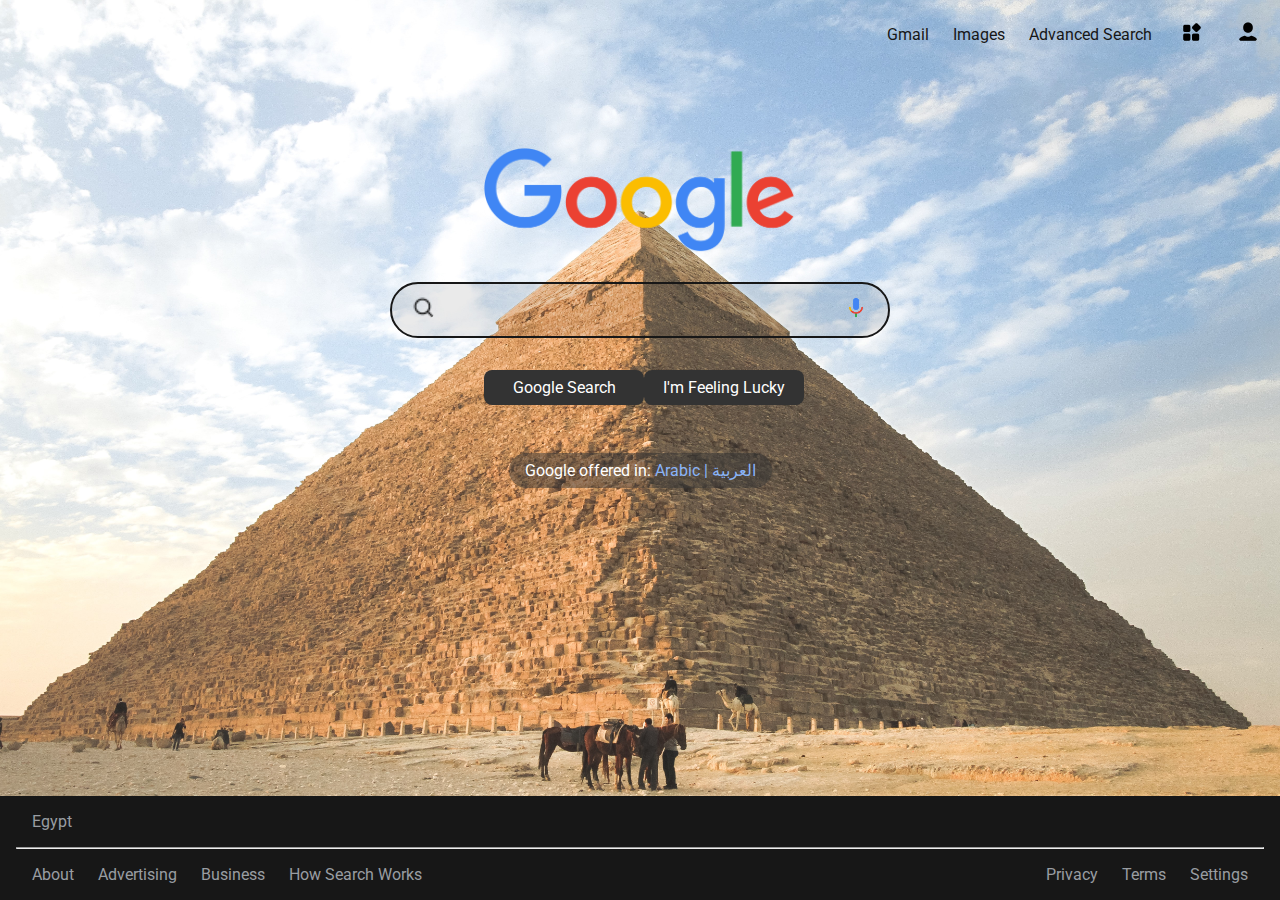
<file: index.html>
<!DOCTYPE html>
<html lang="en">
  <head>
    <meta charset="UTF-8">
    <meta http-equiv="X-UA-Compatible" content="IE=edge">
    <meta name="viewport" content="width=device-width, initial-scale=1.0">
    <title>Google</title>
    <link rel="icon" type="image/svg+xml" href="./assets/icons8-google.svg" />
    <link rel="stylesheet" href="./styles.css">
  </head>
  <body>
    <nav class="nav__bar">
      <ul class="nav__links">
        <li class="nav__link">
          <a href="https://mail.google.com/" class="nav__link--anchor">Gmail</a>
        </li>
        <li class="nav__link">
          <a href="./images.html" class="nav__link--anchor">Images</a>
        </li>
        <li class="nav__link">
          <a href="./advancedSearch.html" class="nav__link--anchor">Advanced Search</a>
        </li>
        <li class="nav__link">
          <figure class="icon__wrapper">
              <img src="./assets/icons8-apps-24.png" alt="Google Apps" class="icon">
          </figure>
        </li>
        <li class="nav__link">
          <figure class="icon__wrapper">
              <img src="./assets/icons8-person-24.png" alt="Google Account" class="icon">
          </figure>
        </li>
      </ul>
    </nav>
    <main>
      <div class="container">
        <div class="row">
          <figure class="img__wrapper">
            <img src="./assets/Google-logo.png" alt="Google Logo" class="img">
          </figure>
          <form method="GET" class="input__form" action="https://google.com/search">
            <div class="input__form--elements">
              <figure class="icon__wrapper">
                <img src="./assets/icons8-search-16.png" alt="Search Icon" class="icon">
              </figure>
              <input class="input__form--field" type="text" name="q" autocomplete="off">
              <figure class="icon__wrapper">
                <img src="./assets/google-mic-icon.png" alt="Speech Icon" class="icon">
              </figure>
            </div>
            <div class="input__form--btns">
              <input class="input__form--btn" type="submit" value="Google Search">
              <input class="input__form--btn" type="submit" name="btnI" value="I'm Feeling Lucky">
            </div>
          </form>
          <h6>Google offered in: <span>Arabic | العربية</span></h6>
        </div>
      </div>
    </main>
    <footer>
      <div class="container">
        <div class="row">
          <span id="country__wrapper">
            <h6 id="country">Egypt</h6>
          </span>
          <hr>
          <div class="footer__links--grp">
            <ul class="footer__links">
              <li class="footer__link footer__link--left">
                <a href="" class="footer__link--anchor">About</a>
              </li>
              <li class="footer__link footer__link--left">
                <a href="" class="footer__link--anchor">Advertising</a>
              </li>
              <li class="footer__link footer__link--left">
                <a href="" class="footer__link--anchor">Business</a>
              </li>
              <li class="footer__link footer__link--left">
                <a href="" class="footer__link--anchor">How Search Works</a>
              </li>
            </ul>
            <ul class="footer__links">
              <li class="footer__link footer__link--right">
                <a href="" class="footer__link--anchor">Privacy</a>
              </li>
              <li class="footer__link footer__link--right">
                <a href="" class="footer__link--anchor">Terms</a>
              </li>
              <li class="footer__link footer__link--right">
                <a href="" class="footer__link--anchor">Settings</a>
              </li>
            </ul>
          </div>
        </div>
      </div>
    </footer>
  </body>
</html>
</file>
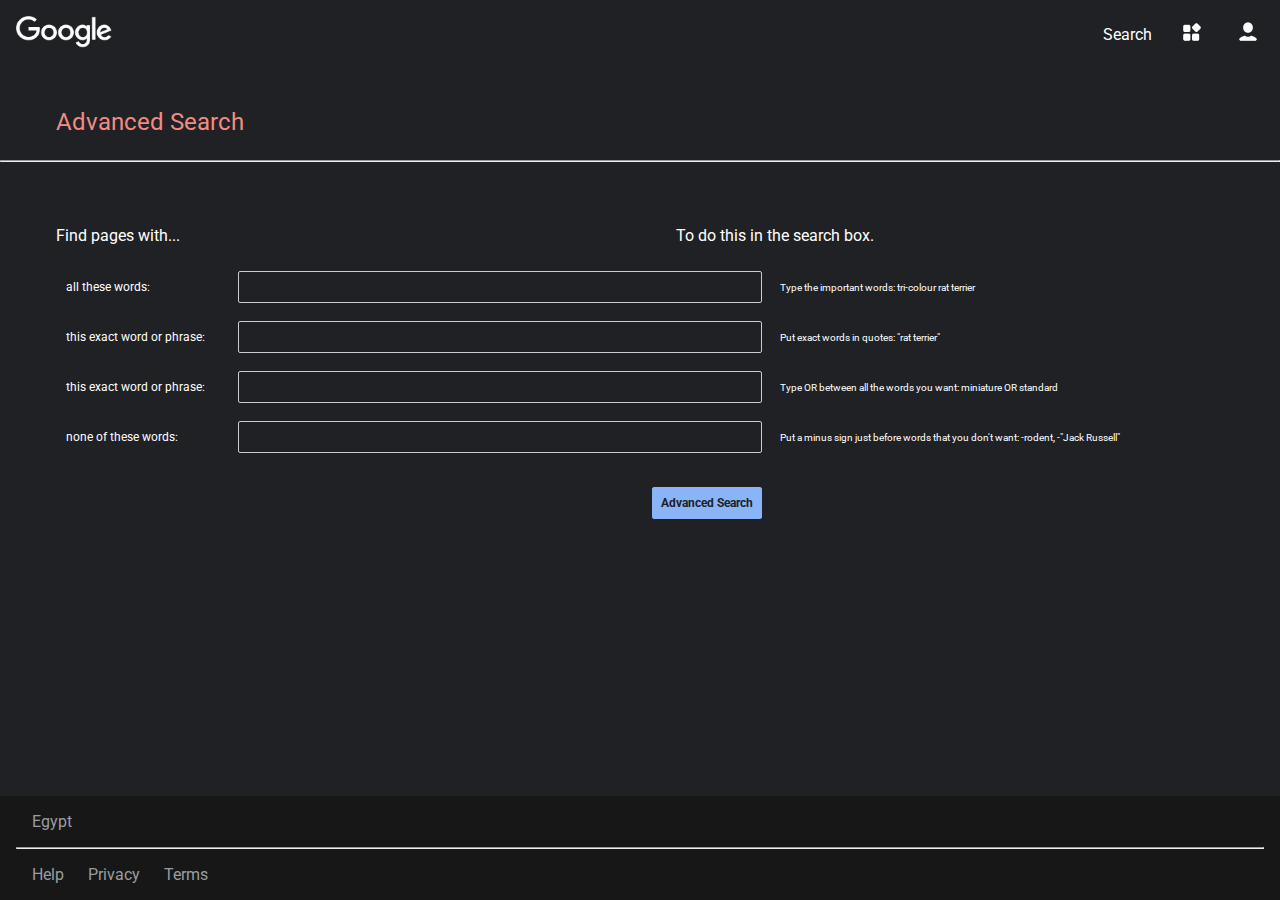
<file: advancedSearch.html>
<!DOCTYPE html>
<html lang="en">
<head>
  <meta charset="UTF-8">
  <meta http-equiv="X-UA-Compatible" content="IE=edge">
  <meta name="viewport" content="width=device-width, initial-scale=1.0">
  <title>Google Advanced Search</title>
  <link rel="icon" type="image/svg+xml" href="./assets/icons8-google.svg" />
  <link rel="stylesheet" href="./specialStyles.css">
</head>
<body>
  <nav class="nav__bar">
    <figure class="logo__wrapper">
      <img src="./assets//Transparent_google_logo_2015.png" alt="Google Logo" class="logo">
    </figure>
    <ul class="nav__links">
      <li class="nav__link">
        <a href="./index.html" class="nav__link--anchor">Search</a>
      </li>
      <li class="nav__link">
        <figure class="icon__wrapper">
            <img src="./assets/icons8-apps-24.png" alt="Google Apps" class="icon">
        </figure>
      </li>
      <li class="nav__link">
        <figure class="icon__wrapper">
            <img src="./assets/icons8-person-24.png" alt="Google Account" class="icon">
        </figure>
      </li>
    </ul>
  </nav>
  <main>
    <h1>Advanced Search</h1>
    <hr>
    <div class="container">
      <div class="row">
        <form class="input__form" method="GET" action="https://google.com/search">
          <div class="headers">
            <h2>Find pages with...</h2>
            <h2>To do this in the search box.</h2>
          </div>
          <table class="input__form--table">
            <tbody>
              <tr>
                <td class="first__col">all these words:</td>
                <td class="second__col">
                  <input class="input__form--field" type="text" name="q" autocomplete="off">
                </td>
                <td class="third__col">Type the important words: tri-colour rat terrier</td>
              </tr>
              <tr>
                <td class="first__col">this exact word or phrase:</td>
                <td class="second__col">
                  <input class="input__form--field" type="text" name="q" autocomplete="off">
                </td>
                <td class="third__col">Put exact words in quotes: "rat terrier"</td>
              </tr>
              <tr>
                <td class="first__col">this exact word or phrase:</td>
                <td class="second__col">
                  <input class="input__form--field" type="text" name="q" autocomplete="off">
                </td>
                <td class="third__col">Type OR between all the words you want: miniature OR standard
                </td>
              </tr>
              <tr>
                <td class="first__col">none of these words:</td>
                <td class="second__col">
                  <input class="input__form--field" type="text" name="q" autocomplete="off">
                </td>
                <td class="third__col">Put a minus sign just before words that you don't want: -rodent, -"Jack Russell"</td>
              </tr>
              <tr>
                <td class="first__col"></td>
                <td class="second__col submit__btn--col">
                  <input class="input__form--btn" type="submit" value="Advanced Search">
                </td>
                <td class="third__col"></td>
              </tr>
            </tbody>
          </table>
        </form>
      </div>
    </div>
  </main>
  <footer>
    <div class="container">
      <div class="row">
        <span id="country__wrapper">
          <h6 id="country">Egypt</h6>
        </span>
        <hr>
        <div class="footer__links--grp">
          <ul class="footer__links">
            <li class="footer__link footer__link--left">
              <a href="" class="footer__link--anchor">Help</a>
            </li>
            <li class="footer__link footer__link--left">
              <a href="" class="footer__link--anchor">Privacy</a>
            </li>
            <li class="footer__link footer__link--left">
              <a href="" class="footer__link--anchor">Terms</a>
            </li>
          </ul>
          <div class="footer__links"></div>
        </div>
      </div>
    </div>
  </footer>
</body>
</html>
</file>
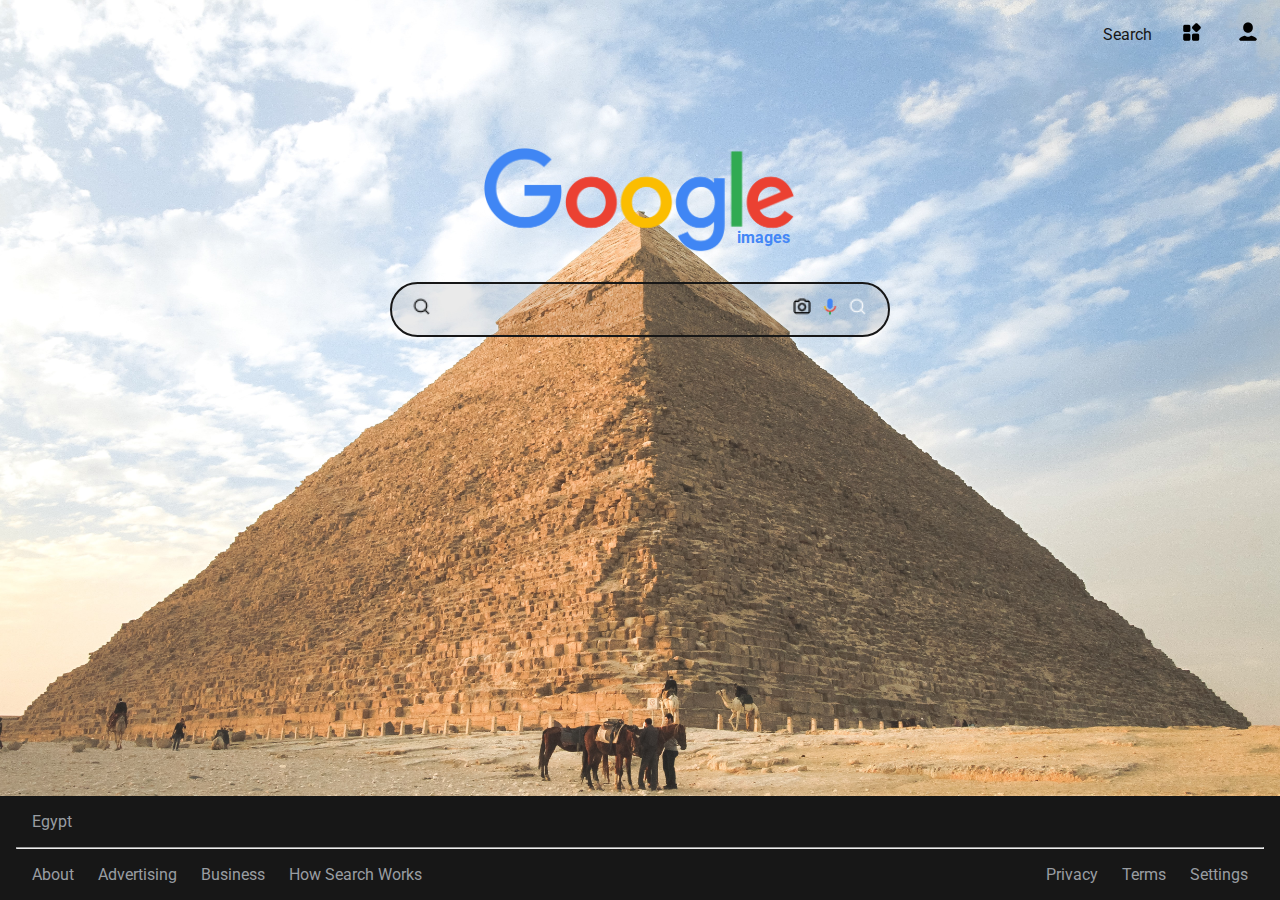
<file: images.html>
<!DOCTYPE html>
<html lang="en">
<head>
  <meta charset="UTF-8">
  <meta http-equiv="X-UA-Compatible" content="IE=edge">
  <meta name="viewport" content="width=device-width, initial-scale=1.0">
  <title>Google Images</title>
  <link rel="icon" type="image/svg+xml" href="./assets/icons8-google.svg" />
  <link rel="stylesheet" href="./styles.css">
</head>
<body>
  <nav class="nav__bar">
    <ul class="nav__links">
      <li class="nav__link">
        <a href="./index.html" class="nav__link--anchor">Search</a>
      </li>
      <li class="nav__link">
        <figure class="icon__wrapper">
            <img src="./assets/icons8-apps-24.png" alt="Google Apps" class="icon">
        </figure>
      </li>
      <li class="nav__link">
        <figure class="icon__wrapper">
            <img src="./assets/icons8-person-24.png" alt="Google Account" class="icon">
        </figure>
      </li>
    </ul>
  </nav>
  <main>
    <div class="container">
      <div class="row">
        <figure class="img__wrapper">
          <img src="./assets/Google-logo.png" alt="Google Logo" class="img">
          <span class="sub__img">images</span>
        </figure>
        <form method="GET" class="input__form" action="https://google.com/images">
          <div class="input__form--elements">
            <figure class="icon__wrapper">
              <img src="./assets/icons8-search-16.png" alt="Search Icon" class="icon">
            </figure>
            <input class="input__form--field" type="text" name="q" autocomplete="off">
            <figure class="icon__wrapper">
              <img src="./assets/icons8-camera-16.png" alt="Camera Icon" class="icon">
            </figure>
            <figure class="icon__wrapper">
              <img src="./assets/google-mic-icon.png" alt="Speech Icon" class="icon">
            </figure>
            <figure class="icon__wrapper">
              <img src="./assets/icons8-search-16.png" alt="Search Icon" class="icon icon__special">
            </figure>
          </div>
        </form>
      </div>
    </div>
  </main>
  <footer>
    <div class="container">
      <div class="row">
        <span id="country__wrapper">
          <h6 id="country">Egypt</h6>
        </span>
        <hr>
        <div class="footer__links--grp">
          <ul class="footer__links">
            <li class="footer__link footer__link--left">
              <a href="" class="footer__link--anchor">About</a>
            </li>
            <li class="footer__link footer__link--left">
              <a href="" class="footer__link--anchor">Advertising</a>
            </li>
            <li class="footer__link footer__link--left">
              <a href="" class="footer__link--anchor">Business</a>
            </li>
            <li class="footer__link footer__link--left">
              <a href="" class="footer__link--anchor">How Search Works</a>
            </li>
          </ul>
          <ul class="footer__links">
            <li class="footer__link footer__link--right">
              <a href="" class="footer__link--anchor">Privacy</a>
            </li>
            <li class="footer__link footer__link--right">
              <a href="" class="footer__link--anchor">Terms</a>
            </li>
            <li class="footer__link footer__link--right">
              <a href="" class="footer__link--anchor">Settings</a>
            </li>
          </ul>
        </div>
      </div>
    </div>
  </footer>
</body>
</html>
</file>
<file: styles.css>
@import url('https://fonts.googleapis.com/css2?family=Roboto:wght@100;300;400;700&display=swap');


/*

GENERICS

*/
* {
  margin: 0;
  padding: 0;
  font-size: 16px;
  font-family: 'Roboto', sans-serif;
  font-weight: 400;
  box-sizing: border-box;
}

html {
  overflow-x: hidden;
}

body {
  position: relative;
  overflow-x: hidden;
  background-image: url(./assets/jeremy-bishop-HcgK4WoBwzg-unsplash.jpg);
  background-size: cover;
  background-repeat: no-repeat;
  background-position-x: center;
  background-blend-mode: hue;
  height: 100vh;
}

h6 {
  color: #fff;
}

li {
  list-style-type: none;
}

a {
  text-decoration: none;
  transition: all 300ms ease;
}

a:hover {
  text-decoration: underline;
}

input {
  border: none;
  outline: none;
}

span {
  color: #8ab4f8;
}

hr {
  color: #999da2;
  margin: 16px 0;
  width: 100%;
}

.container {
  width: 100%;
  padding: 16px 0;
}

.row {
  margin: 0 auto;
  padding: 0 16px;
  width: 100%;
  display: flex;
  flex-direction: column;
  justify-content: space-between;
  align-items: center;
}


/*

NAVIGATION BAR

*/
.nav__bar {
  margin-bottom: 64px;
  width: 100%;
}

.nav__links {
  padding: 16px;
  display: flex;
  justify-content: end;
  align-items: center;
}

.nav__link {
  margin-left: 24px;
}

.nav__link--anchor {
  color: #171717;
}

.icon__wrapper {
  width: 32px;
}

.icon {
  padding: 4px;
  width: 100%;
  border-radius: 50%;
  transition: all 300ms ease;
}

.icon:hover {
  background-color: rgba(255, 255, 255, 0.5);
  cursor: pointer;
}


/*

MAIN

*/
.img__wrapper {
  position: relative;
  margin-bottom: 24px;
  width: 25%;
}

.img {
  width: 100%;
}

.input__form {
  width: 100%;
  display: flex;
  flex-direction: column;
  justify-content: center;
  align-items: center;
}

.input__form--elements {
  background-color: rgba(51, 51, 51, 0.1);
  margin-bottom: 32px;
  padding: 8px 16px;
  width: 40%;
  border: 2px solid #171717;
  border-radius: 50px;
  display: flex;
  justify-content: center;
  align-items: center;
}

.input__form--field {
  background-color: transparent;
  padding: 8px;
  width: calc(100% - 64px);
}

.input__form--btns {
  margin-bottom: 48px;
  width: 25%;
  display: flex;
  justify-content: space-between;
  align-items: center;
}

.input__form--btn {
  background-color: #333;
  color: #fff;
  text-align: center;
  padding: 8px 16px;
  width: 40%;
  min-width: 160px;
  border-radius: 8px;
  transition: all 300ms ease;
}

.input__form--btn:hover{
  border: 1px solid #fff;
  text-decoration: none;
  cursor: pointer;
}

.row > h6 {
  background-color: rgba(51, 51, 51, 0.5);
  border-radius: 50px;
  padding: 8px 16px;
}


/*

FOOTER

*/
footer {
  position: absolute;
  bottom: 0;
  background-color: #171717;
  width: 100%;
  display: flex;
  flex-direction: column;
  justify-content: space-between;
  align-items: start;
}

#country__wrapper {
  padding: 0 16px;
  width: 100%;
}

#country {
  color: #999da2;
  text-align: start;
}

.footer__links--grp,
.footer__links {
  display: flex;
  justify-content: space-between;
  align-items: center;
}

.footer__links--grp {
  padding: 0 16px;
  width: 100%;
}

.footer__link--left {
  margin-right: 24px;
}

.footer__link--right {
  margin-left: 24px;
}

.footer__link--anchor {
  color: #999da2;
}


/****************** Google Images ******************/
.sub__img {
  position: absolute;
  bottom: 10%;
  right: 2%;
  font-weight: 700;
  color: #4487f6;
}

.icon__special {
  filter: invert();
}
</file>
<file: specialStyles.css>
@import url('https://fonts.googleapis.com/css2?family=Roboto:wght@100;300;400;700&display=swap');


/*

GENERICS

*/
* {
  margin: 0;
  padding: 0;
  font-size: 16px;
  font-family: 'Roboto', sans-serif;
  font-weight: 400;
  box-sizing: border-box;
}

html {
  overflow-x: hidden;
}

body {
  position: relative;
  overflow-x: hidden;
  background-color: #202125;
  height: 100vh;
}

h1 {
  font-size: 24px;
  color: #f28b82;
  padding: 8px 56px;
}

h2 {
  color: #fff;
}

h6 {
  color: #fff;
}

li {
  list-style-type: none;
}

a {
  text-decoration: none;
  transition: all 300ms ease;
}

a:hover {
  text-decoration: underline;
}

input {
  border: none;
  outline: none;
}

span {
  color: #8ab4f8;
}

hr {
  color: #999da2;
  margin: 16px 0;
  width: 100%;
  height: 0.5px;
}

td {
  padding: 8px;
}

.container {
  width: 100%;
  padding: 16px 0;
}

.row {
  margin: 0 auto;
  padding: 0 16px;
  width: 100%;
  display: flex;
  flex-direction: column;
  justify-content: space-between;
  align-items: center;
}


/*

NAVIGATION BAR

*/
.nav__bar {
  margin-bottom: 32px;
  width: 100%;
  display: flex;
  justify-content: space-between;
  align-items: center;
}

.logo__wrapper {
  padding: 16px;
  width: 128px;
}

.logo {
  width: 100%;
}

.nav__links {
  padding: 16px;
  display: flex;
  justify-content: end;
  align-items: center;
}

.nav__link {
  margin-left: 24px;
}

.nav__link--anchor {
  color: #fff;
}

.icon__wrapper {
  width: 32px;
}

.icon {
  padding: 4px;
  width: 100%;
  border-radius: 50%;
  filter: invert();
  transition: all 300ms ease;
}

.icon:hover {
  background-color: rgba(255, 255, 255, 0.5);
  cursor: pointer;
}


/*

MAIN

*/
.input__form {
  color: #fff;
  padding: 32px 40px;
  width: 100%;
}

.headers  {
  margin-bottom: 16px;
  width: 70%;
  display: flex;
  justify-content: space-between;
  align-items: center;
}

.first__col,
.second__col {
  font-size: 12px;
}

.first__col{
  width: 15%;
}

.second__col {
  width: 540px;
}

.third__col {
  font-size: 10px;
  width: 40%;
}


.input__form--field {
  font-size: 12px;
  background-color: transparent;
  color: #fff;
  padding: 8px;
  width: 100%;
  border: 1px solid #ccc;
  border-radius: 2px;
}

.input__form--field:focus{
  border-color: #8ab4f8;
}

.submit__btn--col {
  margin-top: 16px;
  display: flex;
  justify-content: end;
}

.input__form--btn {
  font-size: 12px;
  font-weight: 700;
  background-color: #8ab4f8;
  color:#202125;
  padding: 8px;
  border: 1px solid #8ab4f8;
  border-radius: 2px;
}

.input__form--btn:hover {
  cursor: pointer;
  background-color: #b3d0ff;
}


/*

FOOTER

*/
footer {
  position: absolute;
  bottom: 0;
  background-color: #171717;
  width: 100%;
  display: flex;
  flex-direction: column;
  justify-content: space-between;
  align-items: start;
}

#country__wrapper {
  padding: 0 16px;
  width: 100%;
}

#country {
  color: #999da2;
  text-align: start;
}

.footer__links--grp,
.footer__links {
  display: flex;
  justify-content: space-between;
  align-items: center;
}

.footer__links--grp {
  padding: 0 16px;
  width: 100%;
}

.footer__link--left {
  margin-right: 24px;
}

.footer__link--right {
  margin-left: 24px;
}

.footer__link--anchor {
  color: #999da2;
}
</file>
